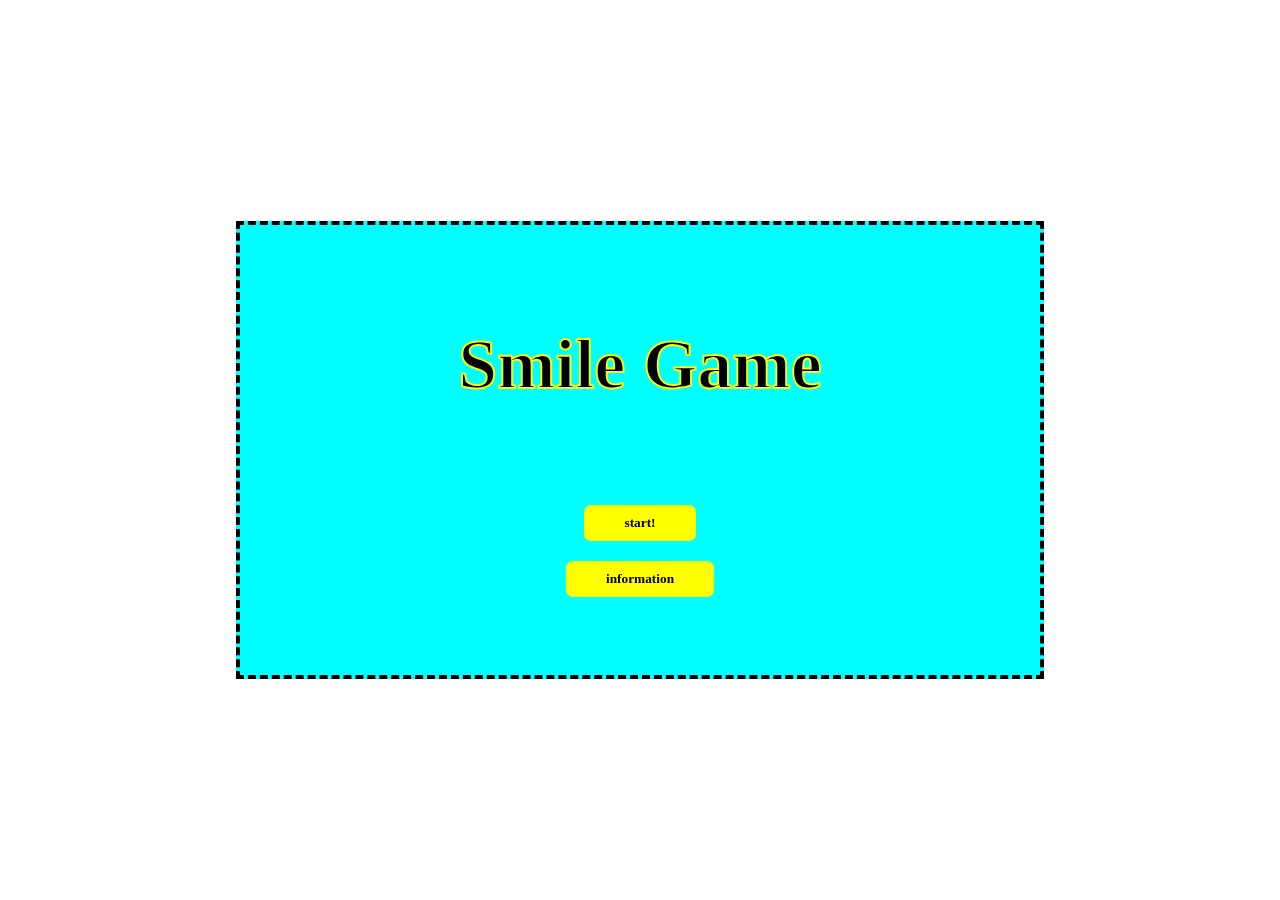
<file: smilegame★/index.html>
<!doctype html>
<html>
<head>
    <title>☆★ smilegame ☆★</title>
    <style>
        *{
            font-family:   comic sans ms;
        }
        html, body{
            width: 100%;
            height: 100%;
            display: flex;
            justify-content: center;
            align-items: center;
        }
        #main{
            position: fixed;
            width: 800px;
            height: 450px;
            background-color: aqua;
            border: 4px dashed black;
        }
        #start{
            
            display: flex;
            flex-direction: column;
            justify-content: center;
            align-items: center;
            
        }
        #start p{
            margin: 100px;
            font-size: 70px;
            font-weight: 800;
            -webkit-text-stroke: 2px yellow;
        }
     
        .s-btn{ 
            border: 0;
            display: block;
            outline: 4px;
            cursor: pointer;
            font-weight: 600;
            position: relative;
            padding: 10px 40px;
            border-radius: 7px;
            background-color: yellow;
               
        }
    
        .s-btn:hover {
           
            box-shadow: 0px 0px 1px 7px #A66615;
        }
        .s-btnh{ 
            border: 0;
            display: block;
            outline: 4px;
            cursor: pointer;
            font-weight: 600;
            position: relative;
            padding: 10px 40px;
            border-radius: 7px;
            background-color: yellow;
            margin: 20px;
 
        }
    
        .s-btnh:hover {
           
            box-shadow: 0px 0px 1px 7px #A66615;
        }
    </style>
</head>
<body>
    <div id="main">
        <div id ="start">
            <p>Smile Game</p>
          <button type="button" class="s-btn" onClick="location.href='level.html'">
            <audio  src="mp3/click.mp3"></audio>
            start!
          </button>
          <button type="button" class="s-btnh" onClick="location.href='information.html'">
            information
          </button>
        </div>
    </div>


</body>
</html>
</file>
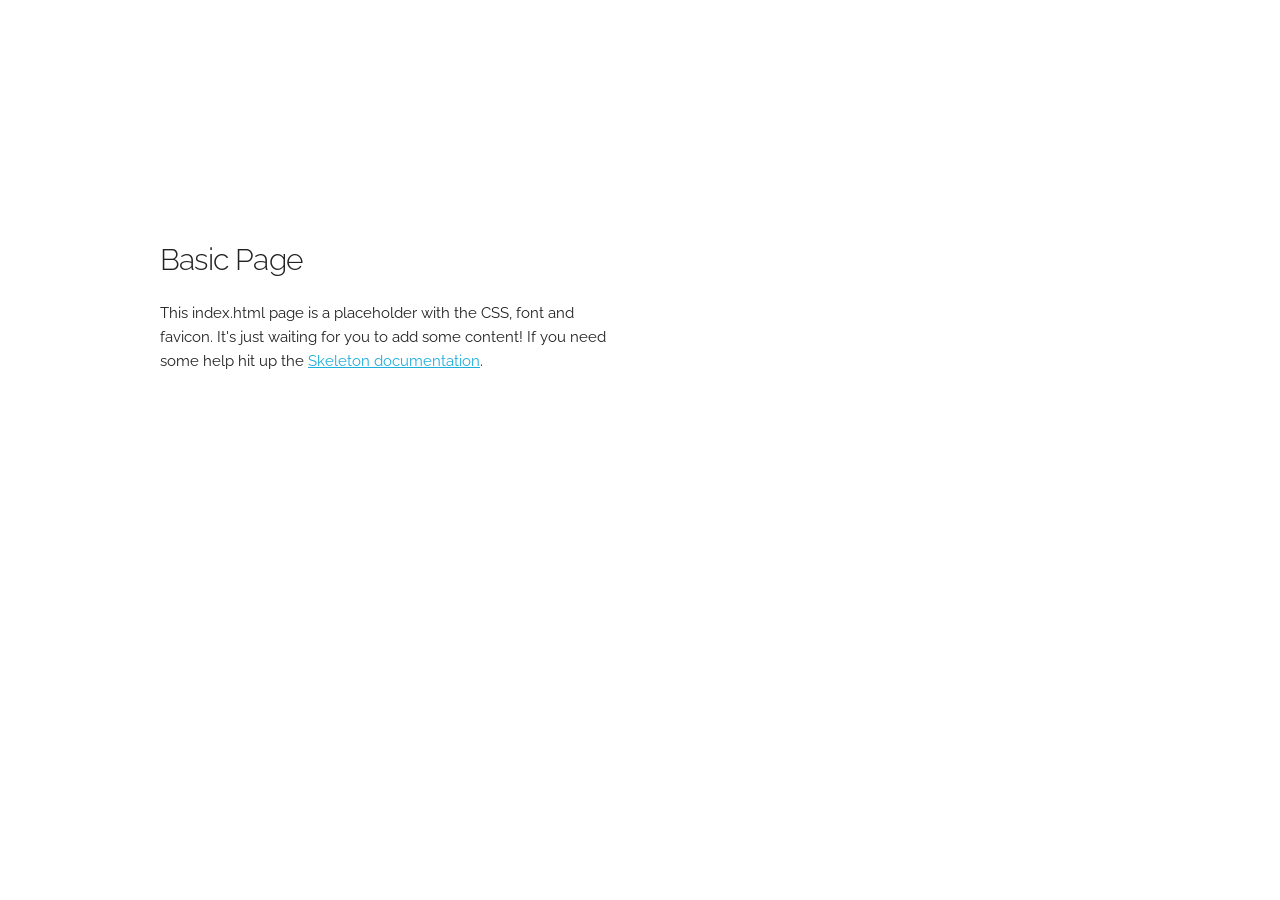
<file: docs/Skeleton-2.0.4/index.html>
<!DOCTYPE html>
<html lang="en">
<head>

  <!-- Basic Page Needs
  –––––––––––––––––––––––––––––––––––––––––––––––––– -->
  <meta charset="utf-8">
  <title>Your page title here :)</title>
  <meta name="description" content="">
  <meta name="author" content="">

  <!-- Mobile Specific Metas
  –––––––––––––––––––––––––––––––––––––––––––––––––– -->
  <meta name="viewport" content="width=device-width, initial-scale=1">

  <!-- FONT
  –––––––––––––––––––––––––––––––––––––––––––––––––– -->
  <link href="//fonts.googleapis.com/css?family=Raleway:400,300,600" rel="stylesheet" type="text/css">

  <!-- CSS
  –––––––––––––––––––––––––––––––––––––––––––––––––– -->
  <link rel="stylesheet" href="css/normalize.css">
  <link rel="stylesheet" href="css/skeleton.css">

  <!-- Favicon
  –––––––––––––––––––––––––––––––––––––––––––––––––– -->
  <link rel="icon" type="image/png" href="images/favicon.png">

</head>
<body>

  <!-- Primary Page Layout
  –––––––––––––––––––––––––––––––––––––––––––––––––– -->
  <div class="container">
    <div class="row">
      <div class="one-half column" style="margin-top: 25%">
        <h4>Basic Page</h4>
        <p>This index.html page is a placeholder with the CSS, font and favicon. It's just waiting for you to add some content! If you need some help hit up the <a href="http://www.getskeleton.com">Skeleton documentation</a>.</p>
      </div>
    </div>
  </div>

<!-- End Document
  –––––––––––––––––––––––––––––––––––––––––––––––––– -->
</body>
</html>
</file>
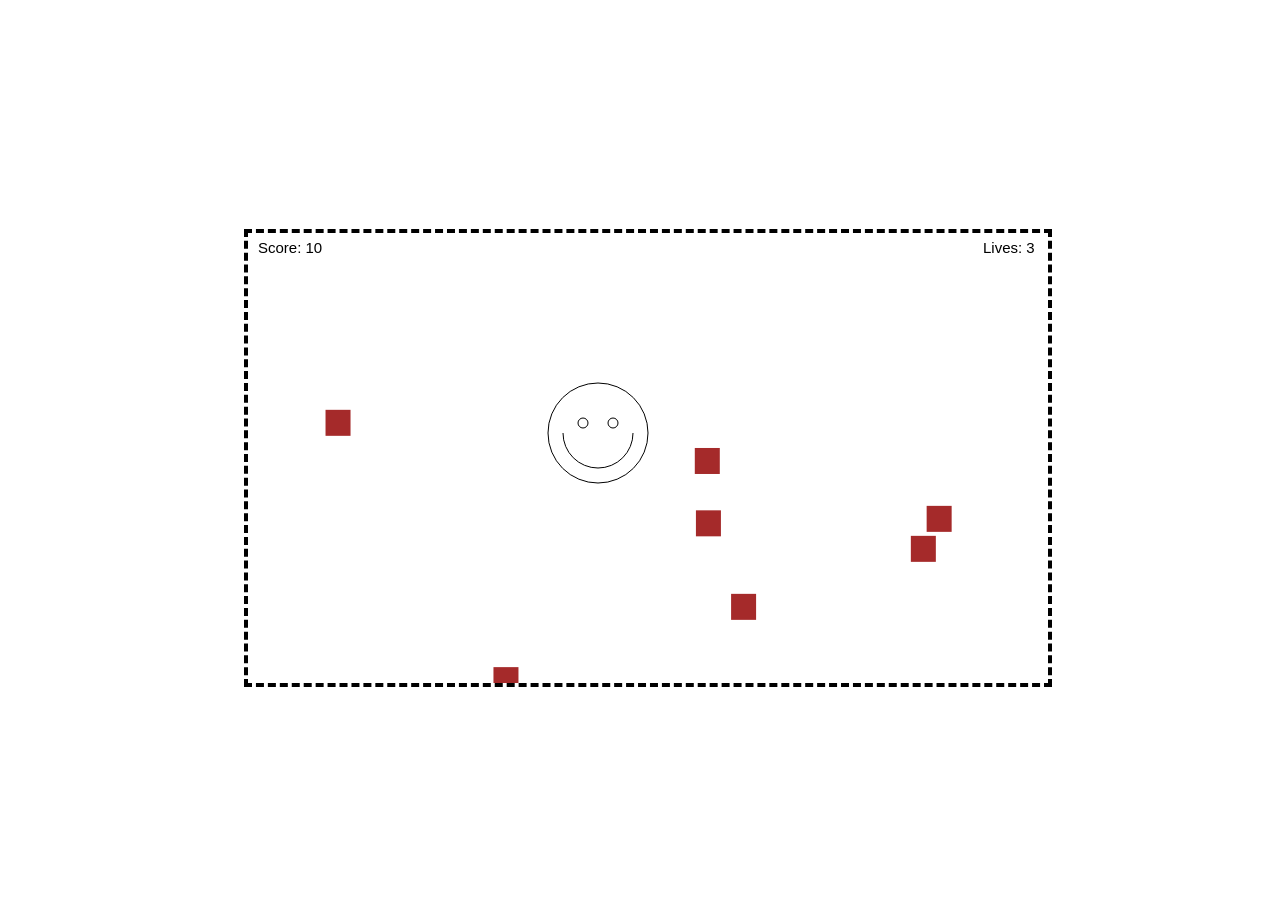
<file: game/game.html>
<!doctype html>

<html lang="en">



<head>
<style>
    html, body{
        width: 100%;
        height: 100%;
    }
    #main{
        position: fixed;
        width: 100%;
        height: 100%;
        display: flex;
        justify-content: center;
        align-items: center;
    }
</style>


</head>



<body>




<div id="main"></div>




<script>



var canvas = document.createElement("canvas");

var ctx = canvas.getContext("2d");

var grid = {

width: 800,

height:450

}

var player ={

};

var rock = [];

var score=0;

var key ={};

var frame =0;

var lives=3; //생명



//drawing character // grid 



function drawPlayer(){

    ctx.beginPath();

    ctx.fillStyle="blue";

    ctx.arc(player.x, player.y, 50 ,0,Math.PI*2,true); // Outer circle

    ctx.moveTo(player.x + 35,player.y);

    ctx.arc(player.x,player.y,35,0,Math.PI,false);  // Mouth (clockwise)

    ctx.moveTo(player.x-10,player.y-10);

    ctx.arc(player.x-15,player.y-10,5,0,Math.PI*2,true);  // Left eye

    ctx.moveTo(player.x+20,player.y-10);

    ctx.arc(player.x+15,player.y-10,5,0,Math.PI*2,true);  // Right eye

    ctx.stroke();

}

function drawBadPlayer(){

    ctx.beginPath();

    ctx.fillStyle="blue";

    ctx.arc(player.x, player.y, 50 ,0,Math.PI*2,true); // Outer circle

    ctx.moveTo(player.x + 25,player.y + 25);

    ctx.arc(player.x ,player.y + 25 ,25,0,Math.PI,true);  // Mouth (clockwise)

    ctx.moveTo(player.x-10,player.y-10);

    ctx.arc(player.x-15,player.y-10,5,0,Math.PI*2,true);  // Left eye

    ctx.moveTo(player.x+20,player.y-10);

    ctx.arc(player.x+15,player.y-10,5,0,Math.PI*2,true);  // Right eye

    ctx.stroke();
    
    

}

// var img1 = new Image();
// img1.onload = start;
// img1.src = "C:\Users\qh\Desktop\game\image\poo.png"


function drawRock(){

for(var i=0 ; i < rock.count ; i++){
//     const imgElem2 = new Image();
//     imgElem2.src = '\image/poo.png';
//     imgElem2.addEventListener('load', () => {
//   ctx.drawImage(imgElem2, rock[i].x, rock[i].y,100,40); // 그릴 이미지 엘리먼트, x, y, width ,height
// });
  ctx.fillStyle = "brown";

  ctx.fillRect(rock[i].x, rock[i].y ,25,26);
    
    // ctx.createPattern(img1,'repeat');
    // draw();

}

}



function makeRock(){

for(var i=0 ; i < rock.count ; i++){

if(rock[i].isExisted !=true){

rock[i].isExisted =true;

rock[i].x = Math.random()*700;

rock[i].y = Math.random()*50;

rock[i].frame = (Math.random()*10)%5+1;

}

}

}





function draw(){


    if(cnt == 1){
        ctx.fillStyle = "#DB4455";

    ctx.fillRect(0,0,grid.width, grid.height);
        drawBadPlayer();
   
    } 
        
    else {
        ctx.fillStyle = "white";

ctx.fillRect(0,0,grid.width, grid.height);
        drawPlayer();
    }

  makeRock();

  drawRock();

ctx.fillStyle = "black";

ctx.font = "15px Arial";

  ctx.fillText("Score: " + score, 10, 20);
  ctx.fillText("Lives: "+lives, canvas.width-65, 20);
  


}




var cnt = 0;
// updating position

function updatePosition(){



if(key[37] && player.x > 51) 

player.x -=2 ;

if(key[39] && player.x < 748)

player.x +=2;


if(key[38] && player.y > 52)

player.y -=2;



if(key[40] && player.y < 398)

player.y +=2;


for(var i=0 ; i < rock.count ; i++){

    if(rock[i].isExisted){

        rock[i].y += rock[i].frame;

        if(rock[i].y > 760)

        rock[i].isExisted=false;


        if(cnt == 0 && Math.abs(rock[i].x -player.x) <40 && Math.abs(rock[i].y -player.y)<40){
            score -= 10;
            cnt = 1;
            lives -=1;
            setTimeout(() => cnt = 0, 700);
        }
        if(lives==0){
            alert("GAME OVER \n\n나의 점수 :" +(score+10));
             location.href ="main.html";
             clearInterval(play);
        // document.location.reload();
        }

}

}


}





// init 

function init(){

    document.getElementById("main").appendChild(canvas);
// document.body.appendChild(canvas);

canvas.width = grid.width;

canvas.height = grid.height; 

canvas.style.border = '4px dashed black';

player.x = 350;

player.y = 200;


rock.count = 10;

for(var i =0 ; i < rock.count ; i++)

rock[i] = {};



}



init();

const play = setInterval(function(){

    updatePosition();

    draw();


   //console.log('Players Pos : (' + player.x +','+ player.y +')');

   console.log(frame);

frame+=1;

  if(frame%100 ==0)

  score +=10; 



},10)





window.addEventListener("keydown", function(e){

  key[e.keyCode] = true;

});

window.addEventListener("keyup", function(e){

  key[e.keyCode] = false;

});



</script>

</body>

</html>
</file>
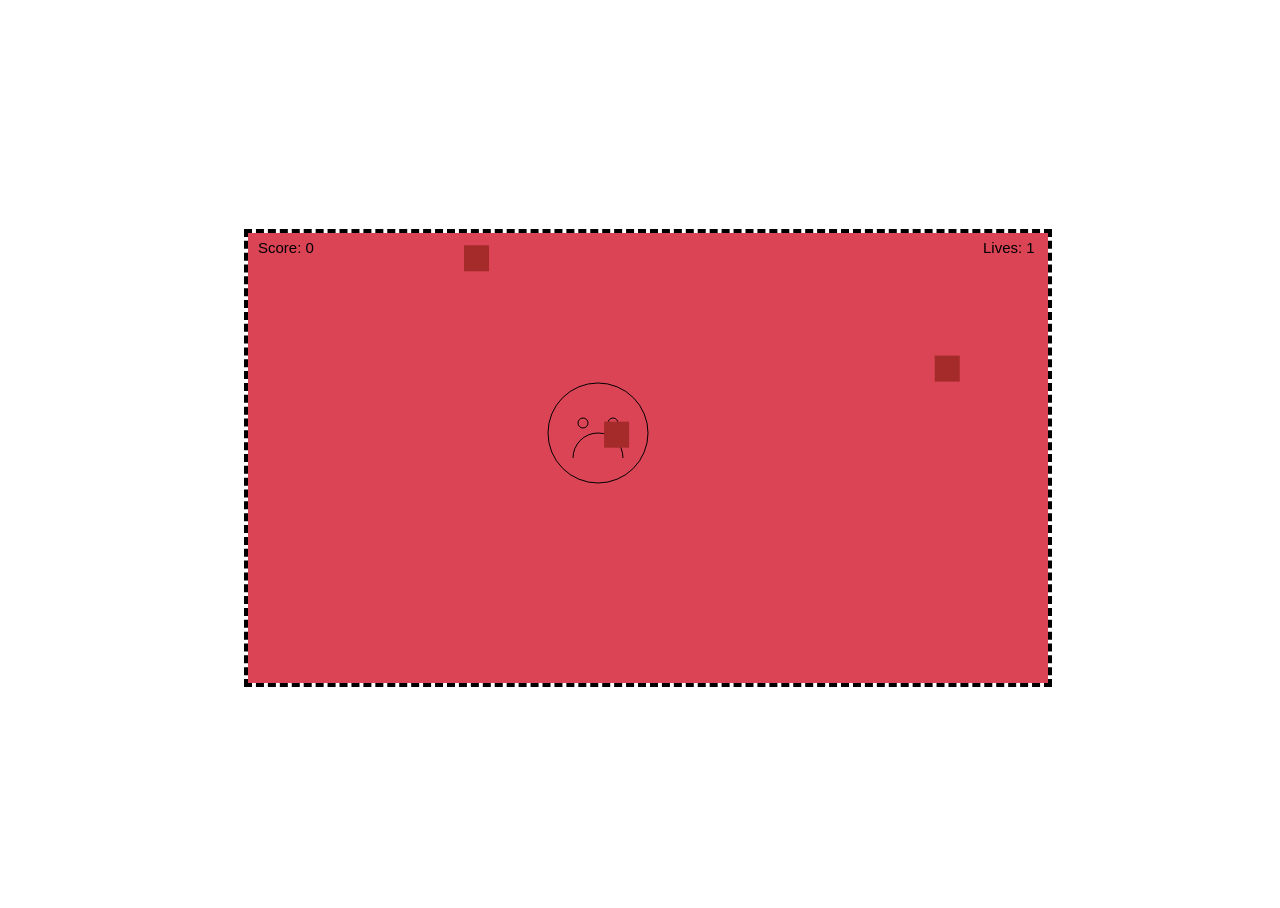
<file: game/hard.html>
<!doctype html>

<html lang="en">



<head>
<style>
    html, body{
        width: 100%;
        height: 100%;
    }
    #main{
        position: fixed;
        width: 100%;
        height: 100%;
        display: flex;
        justify-content: center;
        align-items: center;
    }
</style>


</head>



<body>




<div id="main"></div>




<script>



var canvas = document.createElement("canvas");

var ctx = canvas.getContext("2d");

var grid = {

width: 800,

height:450

}

var player ={

};

var rock = [];

var score=0;

var key ={};

var frame =0;

var lives=2; //생명



//drawing character // grid 



function drawPlayer(){

    ctx.beginPath();

    ctx.fillStyle="blue";

    ctx.arc(player.x, player.y, 50 ,0,Math.PI*2,true); // Outer circle

    ctx.moveTo(player.x + 35,player.y);

    ctx.arc(player.x,player.y,35,0,Math.PI,false);  // Mouth (clockwise)

    ctx.moveTo(player.x-10,player.y-10);

    ctx.arc(player.x-15,player.y-10,5,0,Math.PI*2,true);  // Left eye

    ctx.moveTo(player.x+20,player.y-10);

    ctx.arc(player.x+15,player.y-10,5,0,Math.PI*2,true);  // Right eye

    ctx.stroke();

}

function drawBadPlayer(){

    ctx.beginPath();

    ctx.fillStyle="blue";

    ctx.arc(player.x, player.y, 50 ,0,Math.PI*2,true); // Outer circle

    ctx.moveTo(player.x + 25,player.y + 25);

    ctx.arc(player.x ,player.y + 25 ,25,0,Math.PI,true);  // Mouth (clockwise)

    ctx.moveTo(player.x-10,player.y-10);

    ctx.arc(player.x-15,player.y-10,5,0,Math.PI*2,true);  // Left eye

    ctx.moveTo(player.x+20,player.y-10);

    ctx.arc(player.x+15,player.y-10,5,0,Math.PI*2,true);  // Right eye

    ctx.stroke();
    
    

}

// var img1 = new Image();
// img1.onload = start;
// img1.src = "C:\Users\qh\Desktop\game\image\poo.png"


function drawRock(){

for(var i=0 ; i < rock.count ; i++){
//     const imgElem2 = new Image();
//     imgElem2.src = '\image/poo.png';
//     imgElem2.addEventListener('load', () => {
//   ctx.drawImage(imgElem2, rock[i].x, rock[i].y,100,40); // 그릴 이미지 엘리먼트, x, y, width ,height
// });
  ctx.fillStyle = "brown";

  ctx.fillRect(rock[i].x, rock[i].y ,25,26);
    
    // ctx.createPattern(img1,'repeat');
    // draw();

}

}



function makeRock(){

for(var i=0 ; i < rock.count ; i++){

if(rock[i].isExisted !=true){

rock[i].isExisted =true;

rock[i].x = Math.random()*700;

rock[i].y = Math.random()*50;

rock[i].frame = (Math.random()*10)%5+10;

}

}

}





function draw(){


    if(cnt == 1){
        ctx.fillStyle = "#DB4455";

    ctx.fillRect(0,0,grid.width, grid.height);
        drawBadPlayer();
   
    } 
        
    else {
        ctx.fillStyle = "white";

ctx.fillRect(0,0,grid.width, grid.height);
        drawPlayer();
    }

  makeRock();

  drawRock();

ctx.fillStyle = "black";

ctx.font = "15px Arial";

  ctx.fillText("Score: " + score, 10, 20);
  ctx.fillText("Lives: "+lives, canvas.width-65, 20);
  


}




var cnt = 0;
// updating position

function updatePosition(){



if(key[37] && player.x > 51) 

player.x -=2 ;

if(key[39] && player.x < 748)

player.x +=2;


if(key[38] && player.y > 52)

player.y -=2;



if(key[40] && player.y < 398)

player.y +=2;


for(var i=0 ; i < rock.count ; i++){

    if(rock[i].isExisted){

        rock[i].y += rock[i].frame;

        if(rock[i].y > 760)

        rock[i].isExisted=false;


        if(cnt == 0 && Math.abs(rock[i].x -player.x) <40 && Math.abs(rock[i].y -player.y)<40){
            score -= 10;
            cnt = 1;
            lives -=1;
            setTimeout(() => cnt = 0, 700);
        }
        if(lives==0){
            alert("GAME OVER \n\n나의 점수 :" +(score+10));
             location.href ="main.html";
             clearInterval(play);
             
             
        // document.location.reload();
        }

}

}


}





// init 

function init(){

    document.getElementById("main").appendChild(canvas);
// document.body.appendChild(canvas);

canvas.width = grid.width;

canvas.height = grid.height; 

canvas.style.border = '4px dashed black';

player.x = 350;

player.y = 200;


rock.count = 10;

for(var i =0 ; i < rock.count ; i++)

rock[i] = {};



}



init();

const play = setInterval(function(){

    updatePosition();

    draw();


   //console.log('Players Pos : (' + player.x +','+ player.y +')');

   console.log(frame);

frame+=1;

  if(frame%100 ==0)

  score +=10; 



},10)





window.addEventListener("keydown", function(e){

  key[e.keyCode] = true;

});

window.addEventListener("keyup", function(e){

  key[e.keyCode] = false;

});



</script>

</body>

</html>
</file>
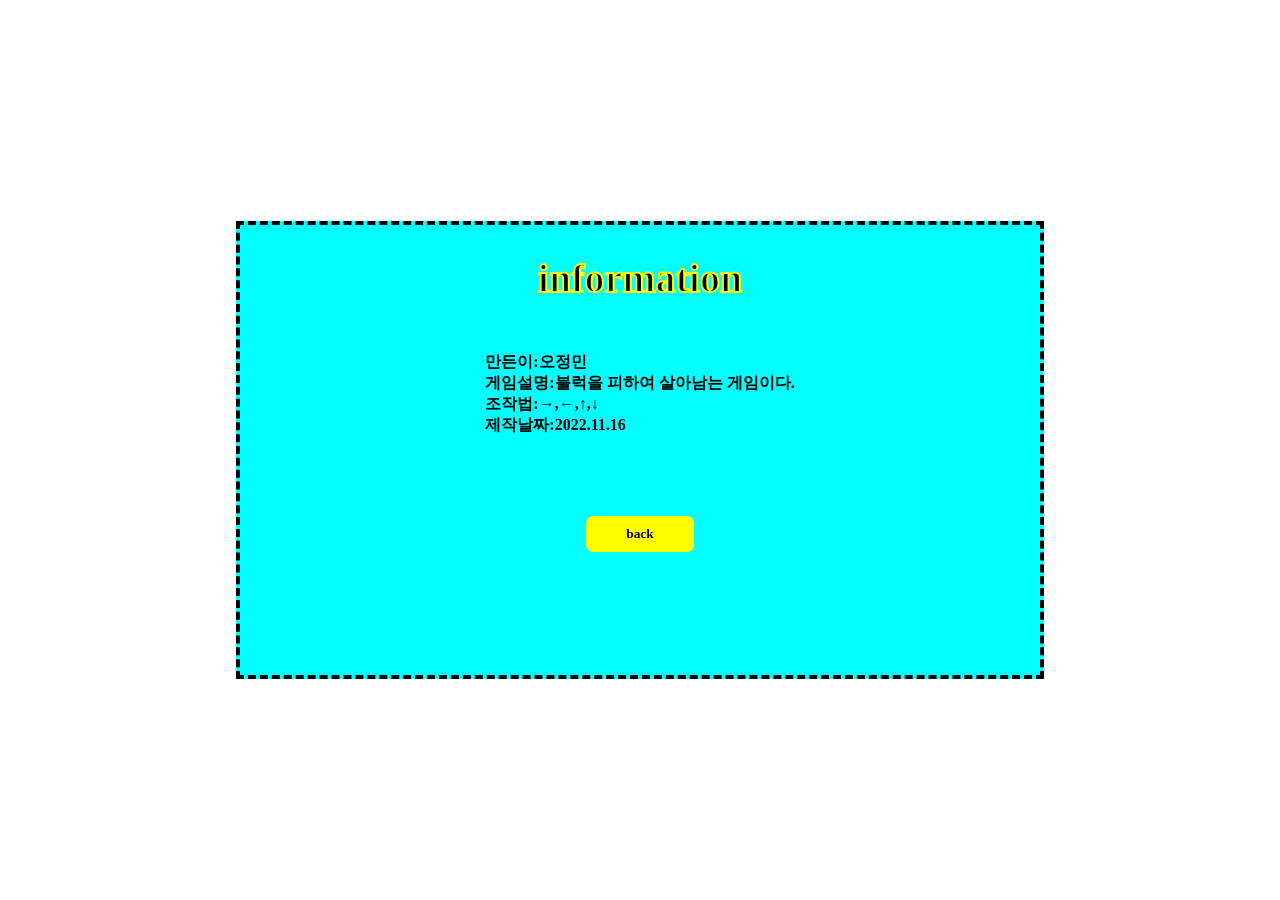
<file: game/information.html>
<!doctype html>
<html>
<head>

    <style>
        *{
            font-family:   comic sans ms;
        }
        html, body{
            width: 100%;
            height: 100%;
            display: flex;
            justify-content: center;
            align-items: center;
        }
        #main{
            position: fixed;
            width: 800px;
            height: 450px;
            background-color: aqua;
            border: 4px dashed black;
        }
        #start{
            
            display: flex;
            flex-direction: column;
            justify-content: center;
            align-items: center;
            
        }
        #start p{
            margin: 30px;
            font-size: 40px;
            font-weight: 800;
            -webkit-text-stroke: 2px yellow;
        }
        #start span{
            margin: 20px;
            margin-bottom: 80px;
            font-weight: 600;
        }
        .s-btn{ 
            border: 0;
            display: block;
            outline: 4px;
            cursor: pointer;
            font-weight: 600;
            position: relative;
            padding: 10px 40px;
            border-radius: 7px;
            background-color: yellow;
               
        }
    
        .s-btn:hover {
           
            box-shadow: 0px 0px 1px 7px #A66615;
        }
    
    </style>
</head>
<body>
    <div id="main">
        <div id ="start">
            <p>information</p>
            <span>만든이:오정민<br>게임설명:블럭을 피하여 살아남는 게임이다.<br>조작법:→,←,↑,↓<br>제작날짜:2022.11.16</span>
          <button type="button" class="s-btn" onClick="location.href='main.html'">
            back
          </button>
        </div>
    </div>

</body>
</html>
</file>
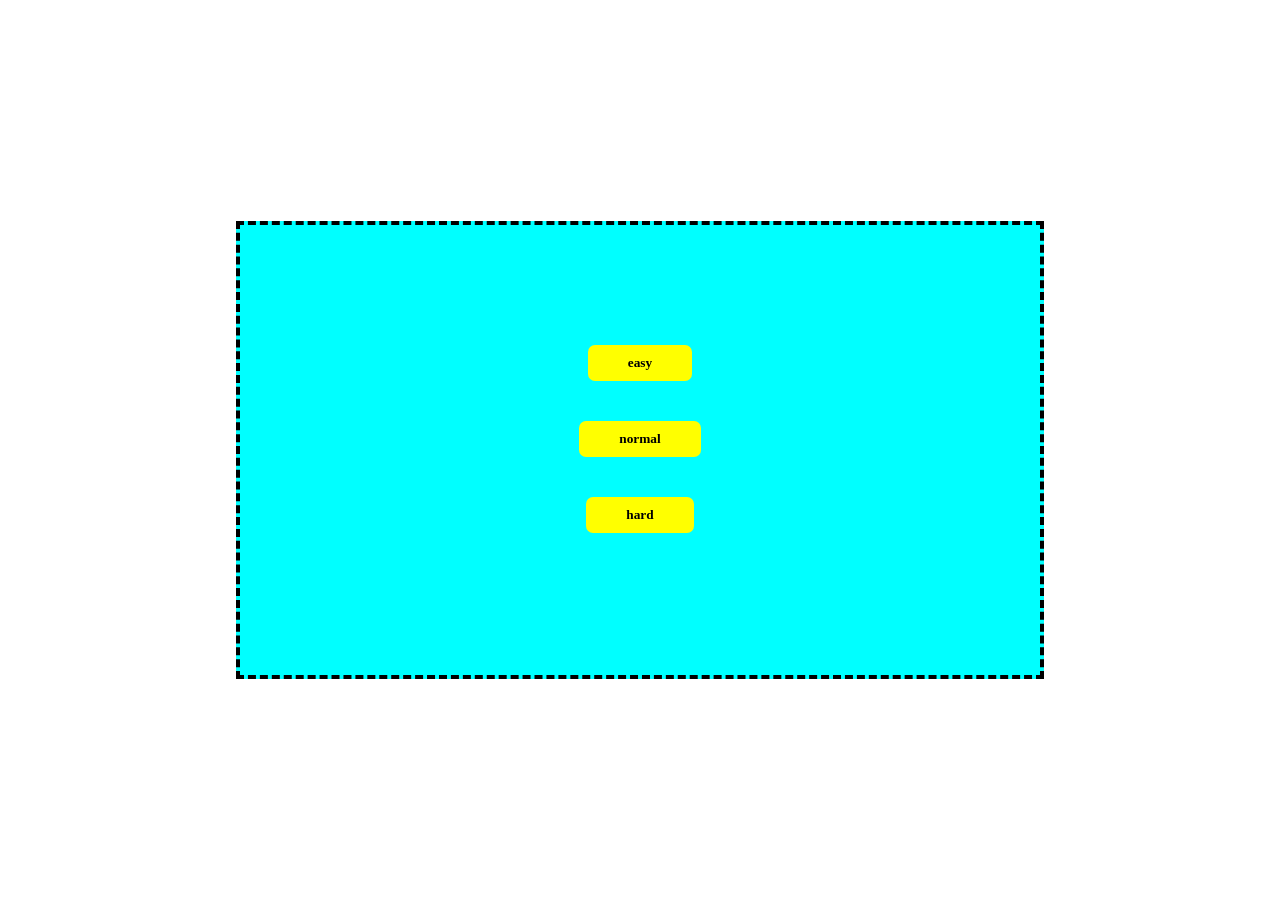
<file: game/level.html>
<!doctype html>
<html>
<head>

    <style>
        *{
            font-family:   comic sans ms;
        }
        html, body{
            width: 100%;
            height: 100%;
            display: flex;
            justify-content: center;
            align-items: center;
        }
        #main{
            position: fixed;
            width: 800px;
            height: 450px;
            background-color: aqua;
            border: 4px dashed black;
        }
        #start{
            
            display: flex;
            flex-direction: column;
            justify-content: center;
            align-items: center;
            margin: 100px;
            
        }
    
        .s-btn{ 
            border: 0;
            display: block;
            outline: 4px;
            cursor: pointer;
            font-weight: 600;
            position: relative;
            padding: 10px 40px;
            border-radius: 7px;
            background-color: yellow;
            margin: 20px;

               
        }
    
        .s-btn:hover {
           
            box-shadow: 0px 0px 1px 7px #A66615;
        }
        .s-btnn{ 
            border: 0;
            display: block;
            outline: 4px;
            cursor: pointer;
            font-weight: 600;
            position: relative;
            padding: 10px 40px;
            border-radius: 7px;
            background-color: yellow;
            margin: 20px;
               
        }
    
        .s-btnn:hover {
           
            box-shadow: 0px 0px 1px 7px #A66615;
        }
        .s-btnh{ 
            border: 0;
            display: block;
            outline: 4px;
            cursor: pointer;
            font-weight: 600;
            position: relative;
            padding: 10px 40px;
            border-radius: 7px;
            background-color: yellow;
            margin: 20px;
 
        }
    
        .s-btnh:hover {
           
            box-shadow: 0px 0px 1px 7px #A66615;
        }

      
    </style>
</head>
<body>
    <div id="main">
        <div id ="start">
          <button type="button" class="s-btn" onClick="location.href='game.html'">
            easy
          </button>
          <button type="button" class="s-btnn" onClick="location.href='normal.html'">
            normal
          </button>
          <button type="button" class="s-btnh" onClick="location.href='hard.html'">
            hard
          </button>
        </div>
    </div>

</body>
</html>
</file>
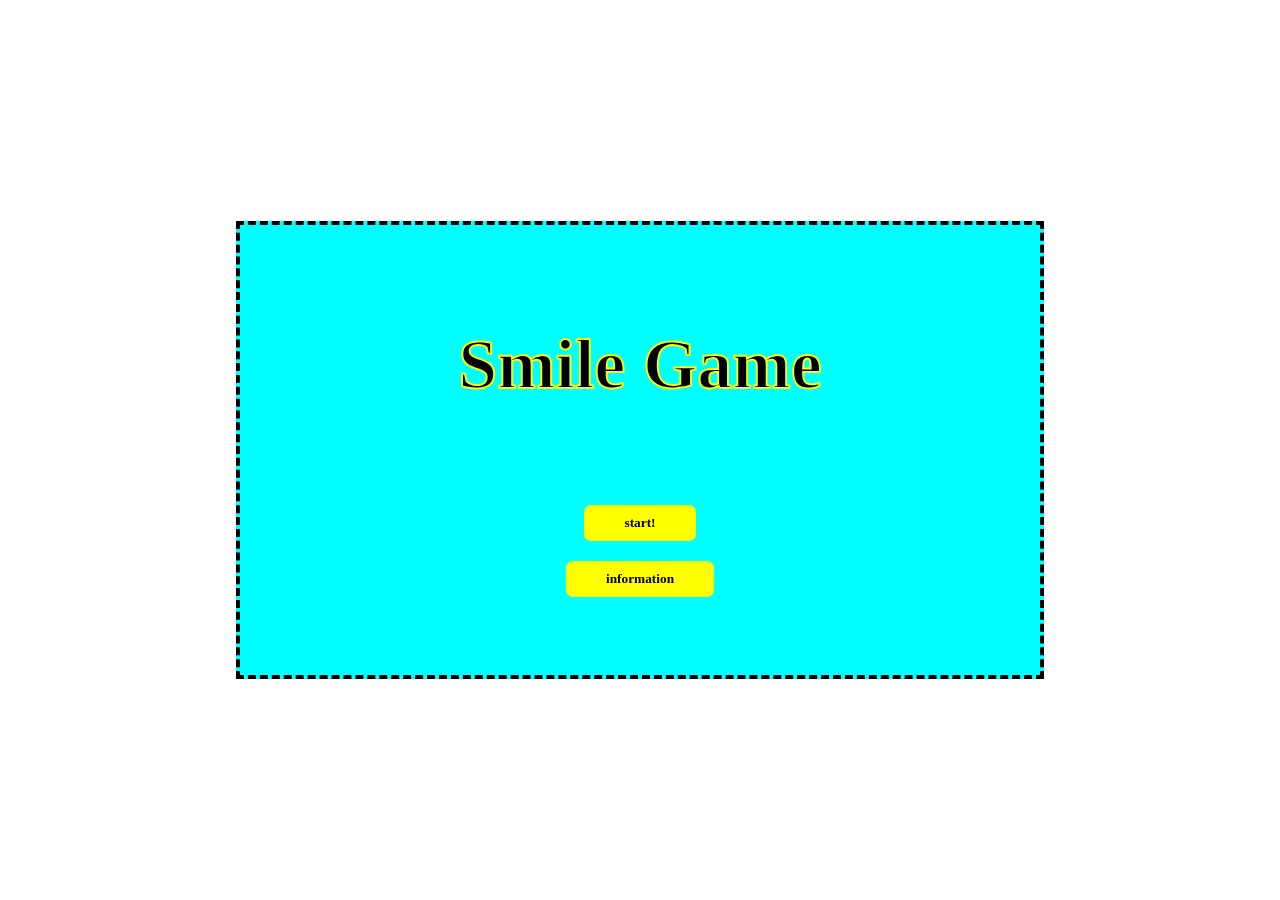
<file: game/main.html>
<!doctype html>
<html>
<head>

    <style>
        *{
            font-family:   comic sans ms;
        }
        html, body{
            width: 100%;
            height: 100%;
            display: flex;
            justify-content: center;
            align-items: center;
        }
        #main{
            position: fixed;
            width: 800px;
            height: 450px;
            background-color: aqua;
            border: 4px dashed black;
        }
        #start{
            
            display: flex;
            flex-direction: column;
            justify-content: center;
            align-items: center;
            
        }
        #start p{
            margin: 100px;
            font-size: 70px;
            font-weight: 800;
            -webkit-text-stroke: 2px yellow;
        }
     
        .s-btn{ 
            border: 0;
            display: block;
            outline: 4px;
            cursor: pointer;
            font-weight: 600;
            position: relative;
            padding: 10px 40px;
            border-radius: 7px;
            background-color: yellow;
               
        }
    
        .s-btn:hover {
           
            box-shadow: 0px 0px 1px 7px #A66615;
        }
        .s-btnh{ 
            border: 0;
            display: block;
            outline: 4px;
            cursor: pointer;
            font-weight: 600;
            position: relative;
            padding: 10px 40px;
            border-radius: 7px;
            background-color: yellow;
            margin: 20px;
 
        }
    
        .s-btnh:hover {
           
            box-shadow: 0px 0px 1px 7px #A66615;
        }
    </style>
</head>
<body>
    <div id="main">
        <div id ="start">
            <p>Smile Game</p>
          <button type="button" class="s-btn" onClick="location.href='level.html'">
            <audio src="mp3/click.mp3"></audio>
            start!
          </button>
          <button type="button" class="s-btnh" onClick="location.href='information.html'">
            information
          </button>
        </div>
    </div>

</body>
</html>
</file>
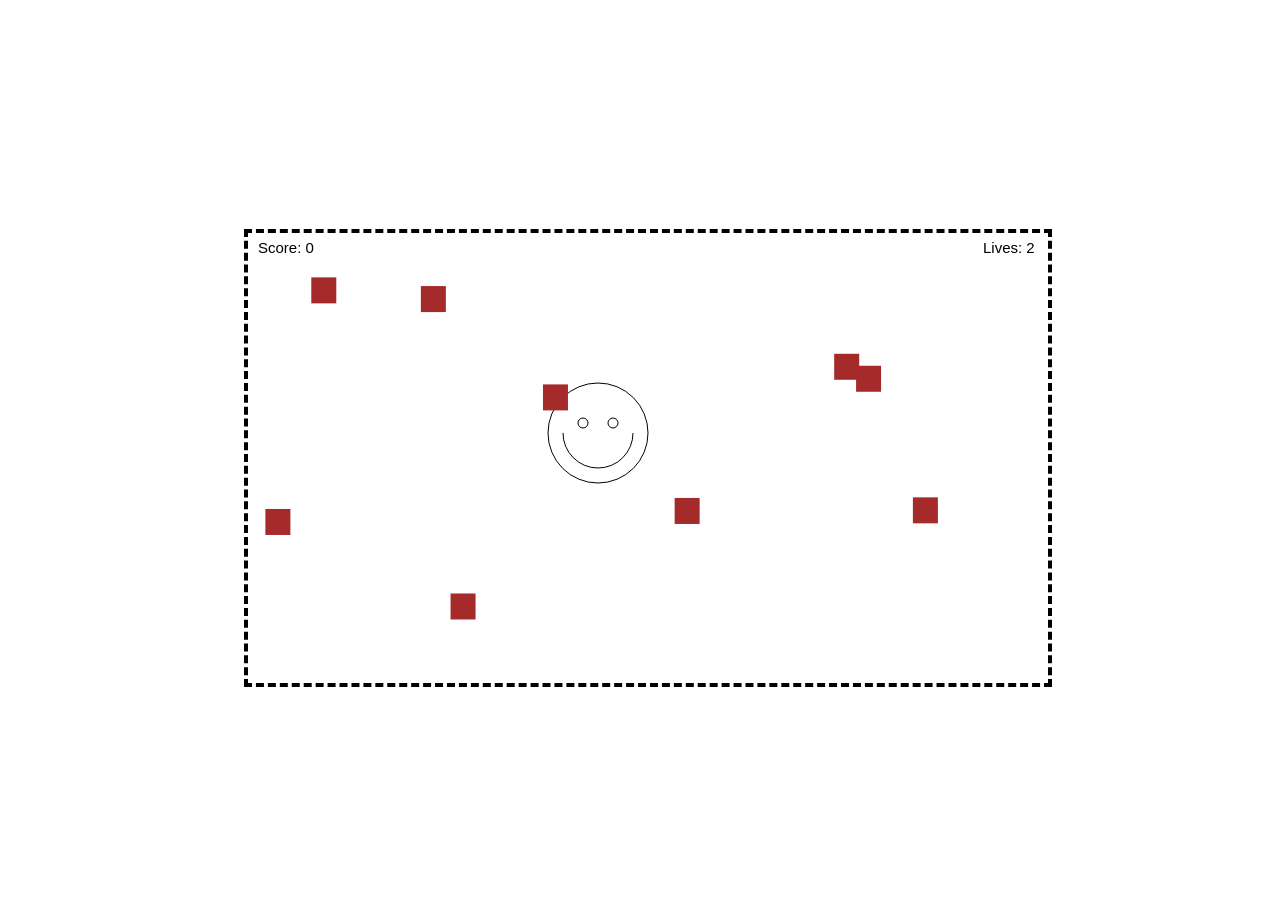
<file: game/normal.html>
<!doctype html>

<html lang="en">



<head>
<style>
    html, body{
        width: 100%;
        height: 100%;
    }
    #main{
        position: fixed;
        width: 100%;
        height: 100%;
        display: flex;
        justify-content: center;
        align-items: center;
    }
</style>


</head>



<body>




<div id="main"></div>




<script>



var canvas = document.createElement("canvas");

var ctx = canvas.getContext("2d");

var grid = {

width: 800,

height:450

}

var player ={

};

var rock = [];

var score=0;

var key ={};

var frame =0;

var lives=3; //생명



//drawing character // grid 



function drawPlayer(){

    ctx.beginPath();

    ctx.fillStyle="blue";

    ctx.arc(player.x, player.y, 50 ,0,Math.PI*2,true); // Outer circle

    ctx.moveTo(player.x + 35,player.y);

    ctx.arc(player.x,player.y,35,0,Math.PI,false);  // Mouth (clockwise)

    ctx.moveTo(player.x-10,player.y-10);

    ctx.arc(player.x-15,player.y-10,5,0,Math.PI*2,true);  // Left eye

    ctx.moveTo(player.x+20,player.y-10);

    ctx.arc(player.x+15,player.y-10,5,0,Math.PI*2,true);  // Right eye

    ctx.stroke();

}

function drawBadPlayer(){

    ctx.beginPath();

    ctx.fillStyle="blue";

    ctx.arc(player.x, player.y, 50 ,0,Math.PI*2,true); // Outer circle

    ctx.moveTo(player.x + 25,player.y + 25);

    ctx.arc(player.x ,player.y + 25 ,25,0,Math.PI,true);  // Mouth (clockwise)

    ctx.moveTo(player.x-10,player.y-10);

    ctx.arc(player.x-15,player.y-10,5,0,Math.PI*2,true);  // Left eye

    ctx.moveTo(player.x+20,player.y-10);

    ctx.arc(player.x+15,player.y-10,5,0,Math.PI*2,true);  // Right eye

    ctx.stroke();
    
    

}

// var img1 = new Image();
// img1.onload = start;
// img1.src = "C:\Users\qh\Desktop\game\image\poo.png"


function drawRock(){

for(var i=0 ; i < rock.count ; i++){
//     const imgElem2 = new Image();
//     imgElem2.src = '\image/poo.png';
//     imgElem2.addEventListener('load', () => {
//   ctx.drawImage(imgElem2, rock[i].x, rock[i].y,100,40); // 그릴 이미지 엘리먼트, x, y, width ,height
// });
  ctx.fillStyle = "brown";

  ctx.fillRect(rock[i].x, rock[i].y ,25,26);
    
    // ctx.createPattern(img1,'repeat');
    // draw();

}

}



function makeRock(){

for(var i=0 ; i < rock.count ; i++){

if(rock[i].isExisted !=true){

rock[i].isExisted =true;

rock[i].x = Math.random()*700;

rock[i].y = Math.random()*50;

rock[i].frame = (Math.random()*10)%5+5;

}

}

}





function draw(){


    if(cnt == 1){
        ctx.fillStyle = "#DB4455";

    ctx.fillRect(0,0,grid.width, grid.height);
        drawBadPlayer();
   
    } 
        
    else {
        ctx.fillStyle = "white";

ctx.fillRect(0,0,grid.width, grid.height);
        drawPlayer();
    }

  makeRock();

  drawRock();

ctx.fillStyle = "black";

ctx.font = "15px Arial";

  ctx.fillText("Score: " + score, 10, 20);
  ctx.fillText("Lives: "+lives, canvas.width-65, 20);
  


}




var cnt = 0;
// updating position

function updatePosition(){



if(key[37] && player.x > 51) 

player.x -=2 ;

if(key[39] && player.x < 748)

player.x +=2;


if(key[38] && player.y > 52)

player.y -=2;



if(key[40] && player.y < 398)

player.y +=2;


for(var i=0 ; i < rock.count ; i++){

    if(rock[i].isExisted){

        rock[i].y += rock[i].frame;

        if(rock[i].y > 760)

        rock[i].isExisted=false;


        if(cnt == 0 && Math.abs(rock[i].x -player.x) <40 && Math.abs(rock[i].y -player.y)<40){
            score -= 10;
            cnt = 1;
            lives -=1;
            setTimeout(() => cnt = 0, 700);
        }
        if(lives==0){
             alert("GAME OVER \n\n나의 점수 :" +(score+10));
             location.href ="main.html";
             clearInterval(play);
        // document.location.reload();
        }

}

}


}





// init 

function init(){

    document.getElementById("main").appendChild(canvas);
// document.body.appendChild(canvas);

canvas.width = grid.width;

canvas.height = grid.height; 

canvas.style.border = '4px dashed black';

player.x = 350;

player.y = 200;


rock.count = 10;

for(var i =0 ; i < rock.count ; i++)

rock[i] = {};



}



init();

const play = setInterval(function(){

    updatePosition();

    draw();


   //console.log('Players Pos : (' + player.x +','+ player.y +')');

   console.log(frame);

frame+=1;

  if(frame%100 ==0)

  score +=10; 



},10)





window.addEventListener("keydown", function(e){

  key[e.keyCode] = true;

});

window.addEventListener("keyup", function(e){

  key[e.keyCode] = false;

});



</script>

</body>

</html>
</file>
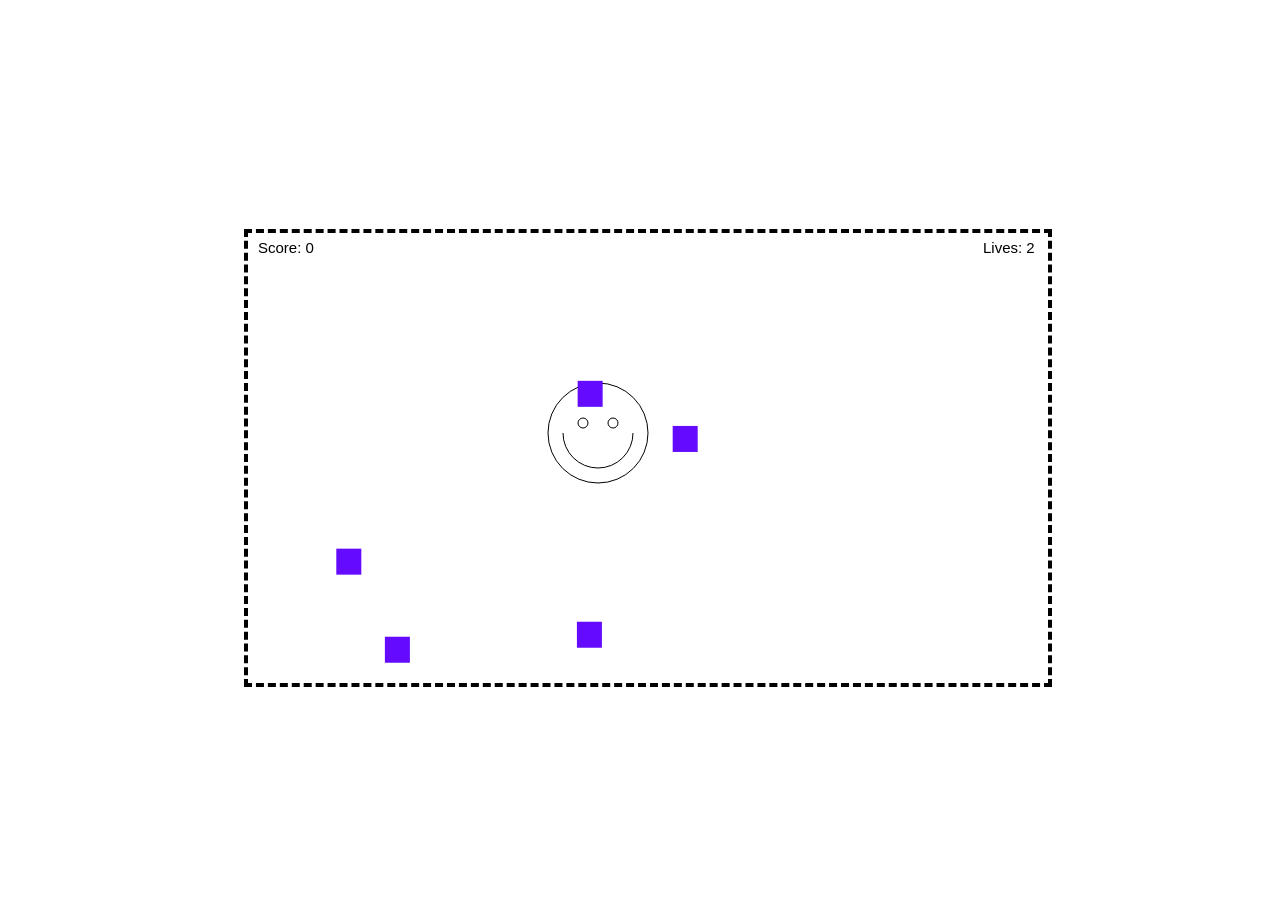
<file: smilegame★/game.html>
<!doctype html>

<html lang="en">



<head>
<style>
    html, body{
        width: 100%;
        height: 100%;
    }
    #main{
        position: fixed;
        width: 100%;
        height: 100%;
        display: flex;
        justify-content: center;
        align-items: center;
    }
</style>


</head>



<body>




<div id="main"></div>




<script>



var canvas = document.createElement("canvas");

var ctx = canvas.getContext("2d");

var grid = {

width: 800,

height:450

}

var player ={

};

var rock = [];

var score=0;

var key ={};

var frame =0;

var lives=3; //생명



//drawing character // grid 



function drawPlayer(){

    ctx.beginPath();

    ctx.fillStyle="blue";

    ctx.arc(player.x, player.y, 50 ,0,Math.PI*2,true); // Outer circle

    ctx.moveTo(player.x + 35,player.y);

    ctx.arc(player.x,player.y,35,0,Math.PI,false);  // Mouth (clockwise)

    ctx.moveTo(player.x-10,player.y-10);

    ctx.arc(player.x-15,player.y-10,5,0,Math.PI*2,true);  // Left eye

    ctx.moveTo(player.x+20,player.y-10);

    ctx.arc(player.x+15,player.y-10,5,0,Math.PI*2,true);  // Right eye

    ctx.stroke();

}

function drawBadPlayer(){

    ctx.beginPath();

    ctx.fillStyle="blue";

    ctx.arc(player.x, player.y, 50 ,0,Math.PI*2,true); // Outer circle

    ctx.moveTo(player.x + 25,player.y + 25);

    ctx.arc(player.x ,player.y + 25 ,25,0,Math.PI,true);  // Mouth (clockwise)

    ctx.moveTo(player.x-10,player.y-10);

    ctx.arc(player.x-15,player.y-10,5,0,Math.PI*2,true);  // Left eye

    ctx.moveTo(player.x+20,player.y-10);

    ctx.arc(player.x+15,player.y-10,5,0,Math.PI*2,true);  // Right eye

    ctx.stroke();
    
    

}

// var img1 = new Image();
// img1.onload = start;
// img1.src = "C:\Users\qh\Desktop\game\image\poo.png"


function drawRock(){

for(var i=0 ; i < rock.count ; i++){
//     const imgElem2 = new Image();
//     imgElem2.src = '\image/poo.png';
//     imgElem2.addEventListener('load', () => {
//   ctx.drawImage(imgElem2, rock[i].x, rock[i].y,100,40); // 그릴 이미지 엘리먼트, x, y, width ,height
// });
  ctx.fillStyle = "#640AFF";

  ctx.fillRect(rock[i].x, rock[i].y ,25,26);
    
    // ctx.createPattern(img1,'repeat');
    // draw();

}

}



function makeRock(){

for(var i=0 ; i < rock.count ; i++){

if(rock[i].isExisted !=true){

rock[i].isExisted =true;

rock[i].x = Math.random()*700;

rock[i].y = Math.random()*50;

rock[i].frame = (Math.random()*10)%5+1;

}

}

}





function draw(){


    if(cnt == 1){
        ctx.fillStyle = "#DB4455";

    ctx.fillRect(0,0,grid.width, grid.height);
        drawBadPlayer();
   
    } 
        
    else {
        ctx.fillStyle = "white";

ctx.fillRect(0,0,grid.width, grid.height);
        drawPlayer();
    }

  makeRock();

  drawRock();

ctx.fillStyle = "black";

ctx.font = "15px Arial";

  ctx.fillText("Score: " + score, 10, 20);
  ctx.fillText("Lives: "+lives, canvas.width-65, 20);
  


}




var cnt = 0;
// updating position

function updatePosition(){



if(key[37] && player.x > 51) 

player.x -=2 ;

if(key[39] && player.x < 748)

player.x +=2;


if(key[38] && player.y > 52)

player.y -=2;



if(key[40] && player.y < 398)

player.y +=2;


for(var i=0 ; i < rock.count ; i++){

    if(rock[i].isExisted){

        rock[i].y += rock[i].frame;

        if(rock[i].y > 760)

        rock[i].isExisted=false;


        if(cnt == 0 && Math.abs(rock[i].x -player.x) <40 && Math.abs(rock[i].y -player.y)<40){
            score -= 10;
            cnt = 1;
            lives -=1;
            setTimeout(() => cnt = 0, 700);
        }
        if(lives==0){
            alert("GAME OVER \n\n나의 점수 :" +(score+10));
             location.href ="index.html";
             clearInterval(play);
        // document.location.reload();
        }

}

}


}





// init 

function init(){

    document.getElementById("main").appendChild(canvas);
// document.body.appendChild(canvas);

canvas.width = grid.width;

canvas.height = grid.height; 

canvas.style.border = '4px dashed black';

player.x = 350;

player.y = 200;


rock.count = 10;

for(var i =0 ; i < rock.count ; i++)

rock[i] = {};



}



init();

const play = setInterval(function(){

    updatePosition();

    draw();


   //console.log('Players Pos : (' + player.x +','+ player.y +')');

   console.log(frame);

frame+=1;

  if(frame%100 ==0)

  score +=10; 



},10)





window.addEventListener("keydown", function(e){

  key[e.keyCode] = true;

});

window.addEventListener("keyup", function(e){

  key[e.keyCode] = false;

});



</script>

</body>

</html>
</file>
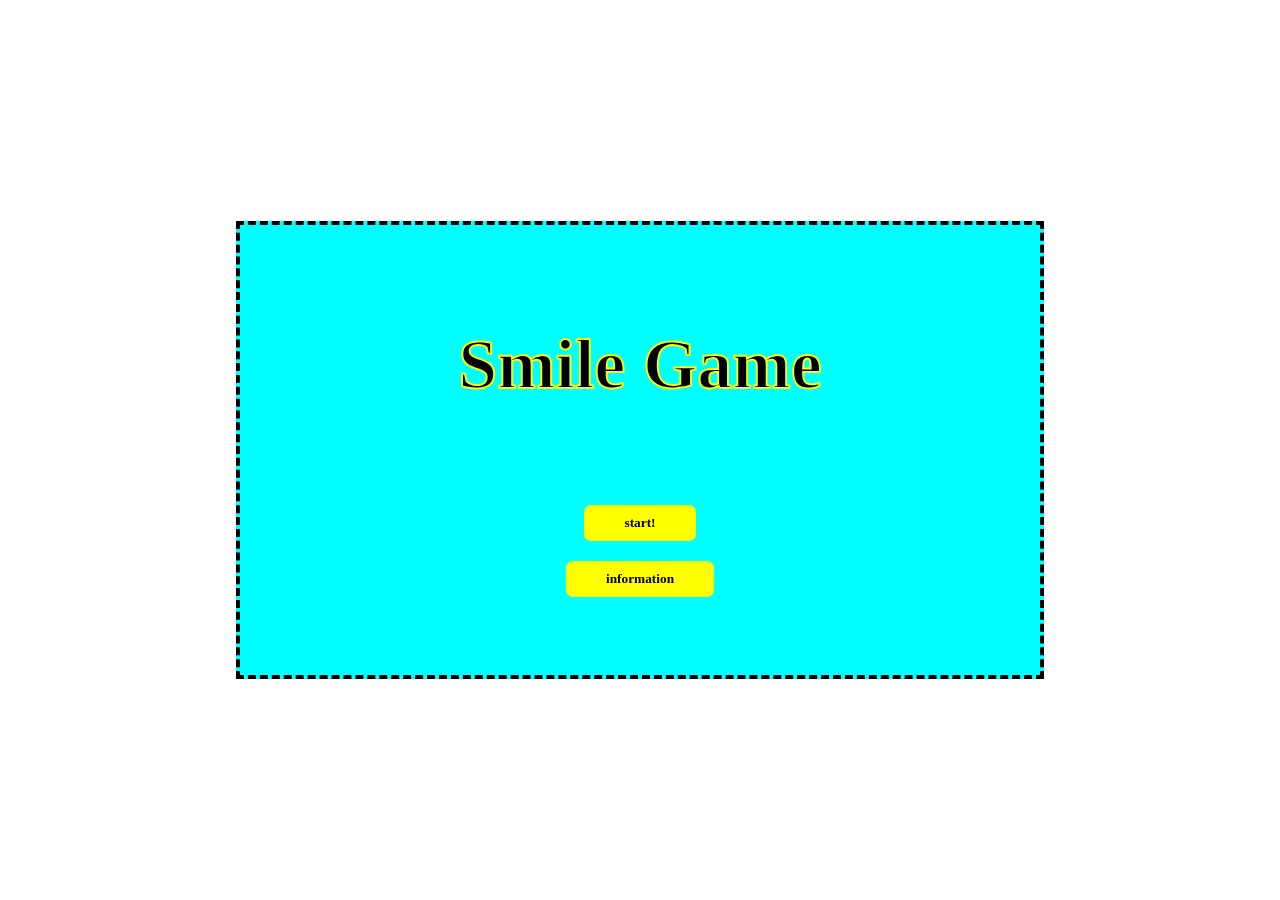
<file: smilegame★/hard.html>
<!doctype html>

<html lang="en">



<head>
<style>
    html, body{
        width: 100%;
        height: 100%;
    }
    #main{
        position: fixed;
        width: 100%;
        height: 100%;
        display: flex;
        justify-content: center;
        align-items: center;
    }
</style>


</head>



<body>




<div id="main"></div>




<script>



var canvas = document.createElement("canvas");

var ctx = canvas.getContext("2d");

var grid = {

width: 800,

height:450

}

var player ={

};

var rock = [];

var score=0;

var key ={};

var frame =0;

var lives=2; //생명



//drawing character // grid 



function drawPlayer(){

    ctx.beginPath();

    ctx.fillStyle="blue";

    ctx.arc(player.x, player.y, 50 ,0,Math.PI*2,true); // Outer circle

    ctx.moveTo(player.x + 35,player.y);

    ctx.arc(player.x,player.y,35,0,Math.PI,false);  // Mouth (clockwise)

    ctx.moveTo(player.x-10,player.y-10);

    ctx.arc(player.x-15,player.y-10,5,0,Math.PI*2,true);  // Left eye

    ctx.moveTo(player.x+20,player.y-10);

    ctx.arc(player.x+15,player.y-10,5,0,Math.PI*2,true);  // Right eye

    ctx.stroke();

}

function drawBadPlayer(){

    ctx.beginPath();

    ctx.fillStyle="blue";

    ctx.arc(player.x, player.y, 50 ,0,Math.PI*2,true); // Outer circle

    ctx.moveTo(player.x + 25,player.y + 25);

    ctx.arc(player.x ,player.y + 25 ,25,0,Math.PI,true);  // Mouth (clockwise)

    ctx.moveTo(player.x-10,player.y-10);

    ctx.arc(player.x-15,player.y-10,5,0,Math.PI*2,true);  // Left eye

    ctx.moveTo(player.x+20,player.y-10);

    ctx.arc(player.x+15,player.y-10,5,0,Math.PI*2,true);  // Right eye

    ctx.stroke();
    
    

}

// var img1 = new Image();
// img1.onload = start;
// img1.src = "C:\Users\qh\Desktop\game\image\poo.png"


function drawRock(){

for(var i=0 ; i < rock.count ; i++){
//     const imgElem2 = new Image();
//     imgElem2.src = '\image/poo.png';
//     imgElem2.addEventListener('load', () => {
//   ctx.drawImage(imgElem2, rock[i].x, rock[i].y,100,40); // 그릴 이미지 엘리먼트, x, y, width ,height
// });
  ctx.fillStyle = "brown";

  ctx.fillRect(rock[i].x, rock[i].y ,25,26);
    
    // ctx.createPattern(img1,'repeat');
    // draw();

}

}



function makeRock(){

for(var i=0 ; i < rock.count ; i++){

if(rock[i].isExisted !=true){

rock[i].isExisted =true;

rock[i].x = Math.random()*700;

rock[i].y = Math.random()*50;

rock[i].frame = (Math.random()*10)%5+10;

}

}

}





function draw(){


    if(cnt == 1){
        ctx.fillStyle = "#DB4455";

    ctx.fillRect(0,0,grid.width, grid.height);
        drawBadPlayer();
   
    } 
        
    else {
        ctx.fillStyle = "white";

ctx.fillRect(0,0,grid.width, grid.height);
        drawPlayer();
    }

  makeRock();

  drawRock();

ctx.fillStyle = "black";

ctx.font = "15px Arial";

  ctx.fillText("Score: " + score, 10, 20);
  ctx.fillText("Lives: "+lives, canvas.width-65, 20);
  


}




var cnt = 0;
// updating position

function updatePosition(){



if(key[37] && player.x > 51) 

player.x -=2 ;

if(key[39] && player.x < 748)

player.x +=2;


if(key[38] && player.y > 52)

player.y -=2;



if(key[40] && player.y < 398)

player.y +=2;


for(var i=0 ; i < rock.count ; i++){

    if(rock[i].isExisted){

        rock[i].y += rock[i].frame;

        if(rock[i].y > 760)

        rock[i].isExisted=false;


        if(cnt == 0 && Math.abs(rock[i].x -player.x) <40 && Math.abs(rock[i].y -player.y)<40){
            score -= 10;
            cnt = 1;
            lives -=1;
            setTimeout(() => cnt = 0, 700);
        }
        if(lives==0){
            alert("GAME OVER \n\n나의 점수 :" +(score+10));
             location.href ="index.html";
             clearInterval(play);
             
             
        // document.location.reload();
        }

}

}


}





// init 

function init(){

    document.getElementById("main").appendChild(canvas);
// document.body.appendChild(canvas);

canvas.width = grid.width;

canvas.height = grid.height; 

canvas.style.border = '4px dashed black';

player.x = 350;

player.y = 200;


rock.count = 10;

for(var i =0 ; i < rock.count ; i++)

rock[i] = {};



}



init();

const play = setInterval(function(){

    updatePosition();

    draw();


   //console.log('Players Pos : (' + player.x +','+ player.y +')');

   console.log(frame);

frame+=1;

  if(frame%100 ==0)

  score +=10; 



},10)





window.addEventListener("keydown", function(e){

  key[e.keyCode] = true;

});

window.addEventListener("keyup", function(e){

  key[e.keyCode] = false;

});



</script>

</body>

</html>
</file>
<file: docs/Skeleton-2.0.4/css/skeleton.css>
/*
* Skeleton V2.0.4
* Copyright 2014, Dave Gamache
* www.getskeleton.com
* Free to use under the MIT license.
* http://www.opensource.org/licenses/mit-license.php
* 12/29/2014
*/


/* Table of contents
––––––––––––––––––––––––––––––––––––––––––––––––––
- Grid
- Base Styles
- Typography
- Links
- Buttons
- Forms
- Lists
- Code
- Tables
- Spacing
- Utilities
- Clearing
- Media Queries
*/


/* Grid
–––––––––––––––––––––––––––––––––––––––––––––––––– */
.container {
  position: relative;
  width: 100%;
  max-width: 960px;
  margin: 0 auto;
  padding: 0 20px;
  box-sizing: border-box; }
.column,
.columns {
  width: 100%;
  float: left;
  box-sizing: border-box; }

/* For devices larger than 400px */
@media (min-width: 400px) {
  .container {
    width: 85%;
    padding: 0; }
}

/* For devices larger than 550px */
@media (min-width: 550px) {
  .container {
    width: 80%; }
  .column,
  .columns {
    margin-left: 4%; }
  .column:first-child,
  .columns:first-child {
    margin-left: 0; }

  .one.column,
  .one.columns                    { width: 4.66666666667%; }
  .two.columns                    { width: 13.3333333333%; }
  .three.columns                  { width: 22%;            }
  .four.columns                   { width: 30.6666666667%; }
  .five.columns                   { width: 39.3333333333%; }
  .six.columns                    { width: 48%;            }
  .seven.columns                  { width: 56.6666666667%; }
  .eight.columns                  { width: 65.3333333333%; }
  .nine.columns                   { width: 74.0%;          }
  .ten.columns                    { width: 82.6666666667%; }
  .eleven.columns                 { width: 91.3333333333%; }
  .twelve.columns                 { width: 100%; margin-left: 0; }

  .one-third.column               { width: 30.6666666667%; }
  .two-thirds.column              { width: 65.3333333333%; }

  .one-half.column                { width: 48%; }

  /* Offsets */
  .offset-by-one.column,
  .offset-by-one.columns          { margin-left: 8.66666666667%; }
  .offset-by-two.column,
  .offset-by-two.columns          { margin-left: 17.3333333333%; }
  .offset-by-three.column,
  .offset-by-three.columns        { margin-left: 26%;            }
  .offset-by-four.column,
  .offset-by-four.columns         { margin-left: 34.6666666667%; }
  .offset-by-five.column,
  .offset-by-five.columns         { margin-left: 43.3333333333%; }
  .offset-by-six.column,
  .offset-by-six.columns          { margin-left: 52%;            }
  .offset-by-seven.column,
  .offset-by-seven.columns        { margin-left: 60.6666666667%; }
  .offset-by-eight.column,
  .offset-by-eight.columns        { margin-left: 69.3333333333%; }
  .offset-by-nine.column,
  .offset-by-nine.columns         { margin-left: 78.0%;          }
  .offset-by-ten.column,
  .offset-by-ten.columns          { margin-left: 86.6666666667%; }
  .offset-by-eleven.column,
  .offset-by-eleven.columns       { margin-left: 95.3333333333%; }

  .offset-by-one-third.column,
  .offset-by-one-third.columns    { margin-left: 34.6666666667%; }
  .offset-by-two-thirds.column,
  .offset-by-two-thirds.columns   { margin-left: 69.3333333333%; }

  .offset-by-one-half.column,
  .offset-by-one-half.columns     { margin-left: 52%; }

}


/* Base Styles
–––––––––––––––––––––––––––––––––––––––––––––––––– */
/* NOTE
html is set to 62.5% so that all the REM measurements throughout Skeleton
are based on 10px sizing. So basically 1.5rem = 15px :) */
html {
  font-size: 62.5%; }
body {
  font-size: 1.5em; /* currently ems cause chrome bug misinterpreting rems on body element */
  line-height: 1.6;
  font-weight: 400;
  font-family: "Raleway", "HelveticaNeue", "Helvetica Neue", Helvetica, Arial, sans-serif;
  color: #222; }


/* Typography
–––––––––––––––––––––––––––––––––––––––––––––––––– */
h1, h2, h3, h4, h5, h6 {
  margin-top: 0;
  margin-bottom: 2rem;
  font-weight: 300; }
h1 { font-size: 4.0rem; line-height: 1.2;  letter-spacing: -.1rem;}
h2 { font-size: 3.6rem; line-height: 1.25; letter-spacing: -.1rem; }
h3 { font-size: 3.0rem; line-height: 1.3;  letter-spacing: -.1rem; }
h4 { font-size: 2.4rem; line-height: 1.35; letter-spacing: -.08rem; }
h5 { font-size: 1.8rem; line-height: 1.5;  letter-spacing: -.05rem; }
h6 { font-size: 1.5rem; line-height: 1.6;  letter-spacing: 0; }

/* Larger than phablet */
@media (min-width: 550px) {
  h1 { font-size: 5.0rem; }
  h2 { font-size: 4.2rem; }
  h3 { font-size: 3.6rem; }
  h4 { font-size: 3.0rem; }
  h5 { font-size: 2.4rem; }
  h6 { font-size: 1.5rem; }
}

p {
  margin-top: 0; }


/* Links
–––––––––––––––––––––––––––––––––––––––––––––––––– */
a {
  color: #1EAEDB; }
a:hover {
  color: #0FA0CE; }


/* Buttons
–––––––––––––––––––––––––––––––––––––––––––––––––– */
.button,
button,
input[type="submit"],
input[type="reset"],
input[type="button"] {
  display: inline-block;
  height: 38px;
  padding: 0 30px;
  color: #555;
  text-align: center;
  font-size: 11px;
  font-weight: 600;
  line-height: 38px;
  letter-spacing: .1rem;
  text-transform: uppercase;
  text-decoration: none;
  white-space: nowrap;
  background-color: transparent;
  border-radius: 4px;
  border: 1px solid #bbb;
  cursor: pointer;
  box-sizing: border-box; }
.button:hover,
button:hover,
input[type="submit"]:hover,
input[type="reset"]:hover,
input[type="button"]:hover,
.button:focus,
button:focus,
input[type="submit"]:focus,
input[type="reset"]:focus,
input[type="button"]:focus {
  color: #333;
  border-color: #888;
  outline: 0; }
.button.button-primary,
button.button-primary,
input[type="submit"].button-primary,
input[type="reset"].button-primary,
input[type="button"].button-primary {
  color: #FFF;
  background-color: #33C3F0;
  border-color: #33C3F0; }
.button.button-primary:hover,
button.button-primary:hover,
input[type="submit"].button-primary:hover,
input[type="reset"].button-primary:hover,
input[type="button"].button-primary:hover,
.button.button-primary:focus,
button.button-primary:focus,
input[type="submit"].button-primary:focus,
input[type="reset"].button-primary:focus,
input[type="button"].button-primary:focus {
  color: #FFF;
  background-color: #1EAEDB;
  border-color: #1EAEDB; }


/* Forms
–––––––––––––––––––––––––––––––––––––––––––––––––– */
input[type="email"],
input[type="number"],
input[type="search"],
input[type="text"],
input[type="tel"],
input[type="url"],
input[type="password"],
textarea,
select {
  height: 38px;
  padding: 6px 10px; /* The 6px vertically centers text on FF, ignored by Webkit */
  background-color: #fff;
  border: 1px solid #D1D1D1;
  border-radius: 4px;
  box-shadow: none;
  box-sizing: border-box; }
/* Removes awkward default styles on some inputs for iOS */
input[type="email"],
input[type="number"],
input[type="search"],
input[type="text"],
input[type="tel"],
input[type="url"],
input[type="password"],
textarea {
  -webkit-appearance: none;
     -moz-appearance: none;
          appearance: none; }
textarea {
  min-height: 65px;
  padding-top: 6px;
  padding-bottom: 6px; }
input[type="email"]:focus,
input[type="number"]:focus,
input[type="search"]:focus,
input[type="text"]:focus,
input[type="tel"]:focus,
input[type="url"]:focus,
input[type="password"]:focus,
textarea:focus,
select:focus {
  border: 1px solid #33C3F0;
  outline: 0; }
label,
legend {
  display: block;
  margin-bottom: .5rem;
  font-weight: 600; }
fieldset {
  padding: 0;
  border-width: 0; }
input[type="checkbox"],
input[type="radio"] {
  display: inline; }
label > .label-body {
  display: inline-block;
  margin-left: .5rem;
  font-weight: normal; }


/* Lists
–––––––––––––––––––––––––––––––––––––––––––––––––– */
ul {
  list-style: circle inside; }
ol {
  list-style: decimal inside; }
ol, ul {
  padding-left: 0;
  margin-top: 0; }
ul ul,
ul ol,
ol ol,
ol ul {
  margin: 1.5rem 0 1.5rem 3rem;
  font-size: 90%; }
li {
  margin-bottom: 1rem; }


/* Code
–––––––––––––––––––––––––––––––––––––––––––––––––– */
code {
  padding: .2rem .5rem;
  margin: 0 .2rem;
  font-size: 90%;
  white-space: nowrap;
  background: #F1F1F1;
  border: 1px solid #E1E1E1;
  border-radius: 4px; }
pre > code {
  display: block;
  padding: 1rem 1.5rem;
  white-space: pre; }


/* Tables
–––––––––––––––––––––––––––––––––––––––––––––––––– */
th,
td {
  padding: 12px 15px;
  text-align: left;
  border-bottom: 1px solid #E1E1E1; }
th:first-child,
td:first-child {
  padding-left: 0; }
th:last-child,
td:last-child {
  padding-right: 0; }


/* Spacing
–––––––––––––––––––––––––––––––––––––––––––––––––– */
button,
.button {
  margin-bottom: 1rem; }
input,
textarea,
select,
fieldset {
  margin-bottom: 1.5rem; }
pre,
blockquote,
dl,
figure,
table,
p,
ul,
ol,
form {
  margin-bottom: 2.5rem; }


/* Utilities
–––––––––––––––––––––––––––––––––––––––––––––––––– */
.u-full-width {
  width: 100%;
  box-sizing: border-box; }
.u-max-full-width {
  max-width: 100%;
  box-sizing: border-box; }
.u-pull-right {
  float: right; }
.u-pull-left {
  float: left; }


/* Misc
–––––––––––––––––––––––––––––––––––––––––––––––––– */
hr {
  margin-top: 3rem;
  margin-bottom: 3.5rem;
  border-width: 0;
  border-top: 1px solid #E1E1E1; }


/* Clearing
–––––––––––––––––––––––––––––––––––––––––––––––––– */

/* Self Clearing Goodness */
.container:after,
.row:after,
.u-cf {
  content: "";
  display: table;
  clear: both; }


/* Media Queries
–––––––––––––––––––––––––––––––––––––––––––––––––– */
/*
Note: The best way to structure the use of media queries is to create the queries
near the relevant code. For example, if you wanted to change the styles for buttons
on small devices, paste the mobile query code up in the buttons section and style it
there.
*/


/* Larger than mobile */
@media (min-width: 400px) {}

/* Larger than phablet (also point when grid becomes active) */
@media (min-width: 550px) {}

/* Larger than tablet */
@media (min-width: 750px) {}

/* Larger than desktop */
@media (min-width: 1000px) {}

/* Larger than Desktop HD */
@media (min-width: 1200px) {}
</file>
